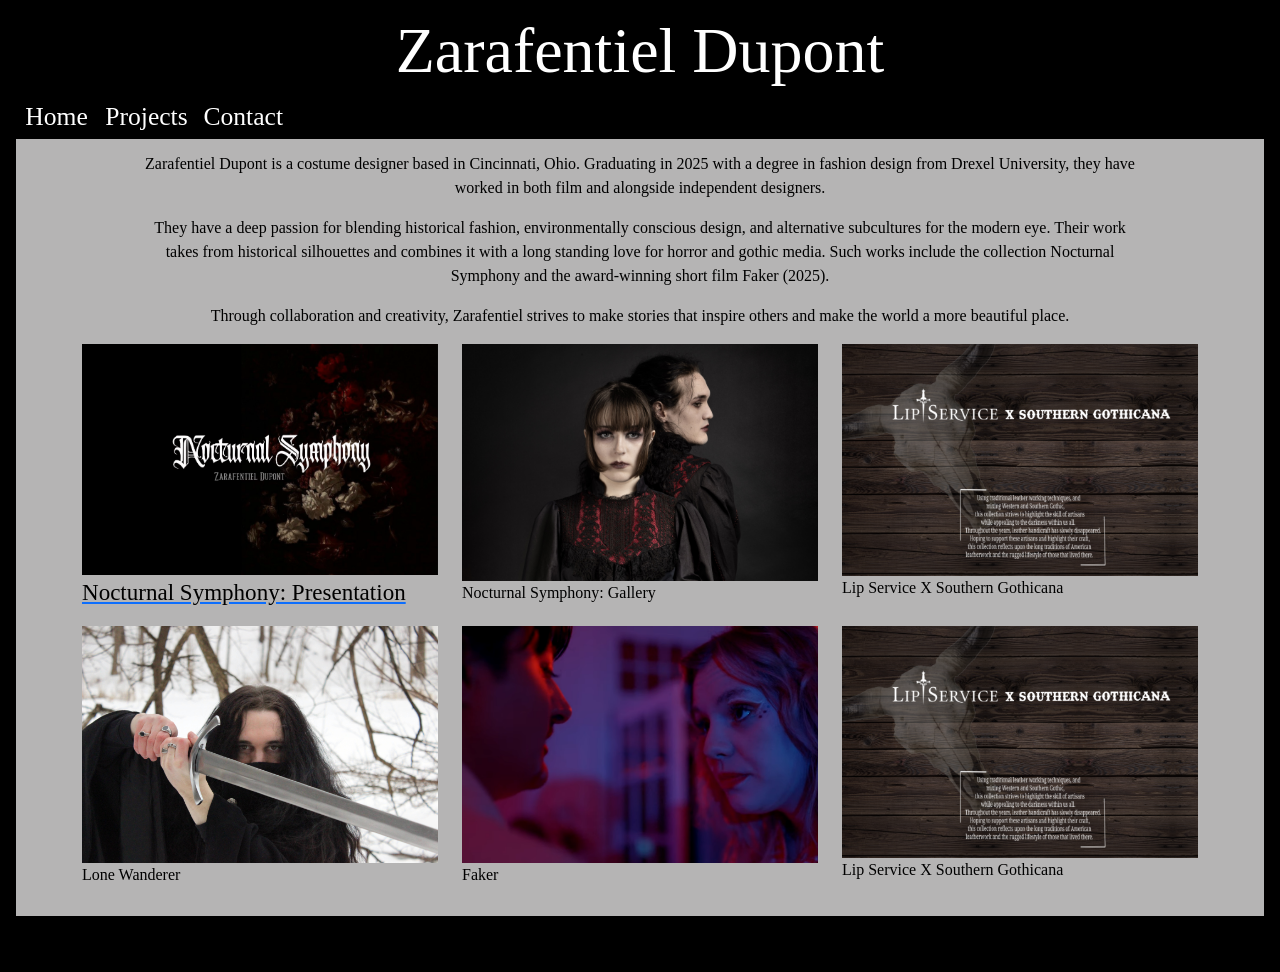
<file: Index.html>
<!DOCTYPE html>

<!-- comment -->

<html lang ="en">
    <head>
        <meta charset="utf-8">
        <meta name="viewport" content="width=device-width, initial-scale=1">
        <!-- Bootstrap Style Sheet-->
        <link href="https://cdn.jsdelivr.net/npm/bootstrap@5.3.8/dist/css/bootstrap.min.css" rel="stylesheet" integrity="sha384-sRIl4kxILFvY47J16cr9ZwB07vP4J8+LH7qKQnuqkuIAvNWLzeN8tE5YBujZqJLB" crossorigin="anonymous">
        <!-- Personal Style Sheet-->
        <link rel="stylesheet" href="stylesheet.css">
        <title>Zarafentiel Dupont</title>
    </head>

    <body>
        <a class="main_content_skip" href="#main_content">skip to main content</a>
        <h1>Zarafentiel Dupont</h1>
        <header>
            <!-- navigation -->
            <div class="topNav">
                <a class="tab" href="Index.html">Home</a>
            
                <div class="dropdown navItem"><a class="tab" href="#projects">Projects</a>
                    <div class="dropdown-content">
                        <a class="dropdownTab" href="nocturnalsymphonypresentation.html">Nocturnal Symphony Presentation</a> 
                        <a class="dropdownTab" href="NoctSymGallery.html">Nocturnal Symphony Gallery</a>
                    </div>
                </div>
                <a class="tab" href="Contact.html">Contact</a>
            </div>
        </header>
        <div class="mainBody">
            <div class="container">
                <a id="main_content"></a>
    
                <p class="Introduction">Zarafentiel Dupont is a costume designer based in Cincinnati, Ohio. Graduating in 2025 with a degree in fashion design from Drexel University, they have worked in both film and alongside independent designers.</p> 

                <p class="Introduction">They have a deep passion for blending historical fashion, environmentally conscious design, and alternative subcultures for the modern eye. Their work takes from historical silhouettes and combines it with a long standing love for horror and gothic media. Such works include the collection Nocturnal Symphony and the award-winning short film Faker (2025).</p>

                <p class="Introduction">Through collaboration and creativity, Zarafentiel strives to make stories that inspire others and make the world a more beautiful place.</p> 
                <a id="projects"></a>
                <div class="row">
                    <div class="col-sm-4">
                        <a href="nocturnalsymphonypresentation.html">
                            <img src="Assets/NoctSympresent.png" class="img-fluid">
                            <p>Nocturnal Symphony: Presentation</p>
                        </a>
                    </div>
                    <div class="col-sm-4">
                        <img src="Assets/NoctSymGallery.jpg" class="img-fluid">
                        <p>Nocturnal Symphony: Gallery</p>
                    </div>
                    <div class="col-sm-4">
                        <img src="Assets/SouthGoth.png" class="img-fluid">
                        <p>Lip Service X Southern Gothicana</p>
                    </div>
                </div>
                <div class="row">
                    <div class="col-sm-4">
                            <img src="Assets/LoneWanderer.jpg" class="img-fluid">
                            <p>Lone Wanderer</p>
                        </a>
                    </div>
                    <div class="col-sm-4">
                        <img src="Assets/Faker.png" class="img-fluid">
                        <p>Faker</p>
                    </div>
                    <div class="col-sm-4">
                        <img src="Assets/SouthGoth.png" class="img-fluid">
                        <p>Lip Service X Southern Gothicana</p>
                    </div>
                </div>
                <a id="contact"></a>
                <div class="row">

                </div>
            </div>
        </div>
        <footer>
            <p>&copy; 2026 Zarafentiel Dupont. All rights reserved.</p>
        </footer>

        <!-- Bootstrap Javascript Bundle-->
        <script src="https://cdn.jsdelivr.net/npm/bootstrap@5.3.8/dist/js/bootstrap.bundle.min.js" integrity="sha384-FKyoEForCGlyvwx9Hj09JcYn3nv7wiPVlz7YYwJrWVcXK/BmnVDxM+D2scQbITxI" crossorigin="anonymous"></script>
        
    </body>
</html>
</file>
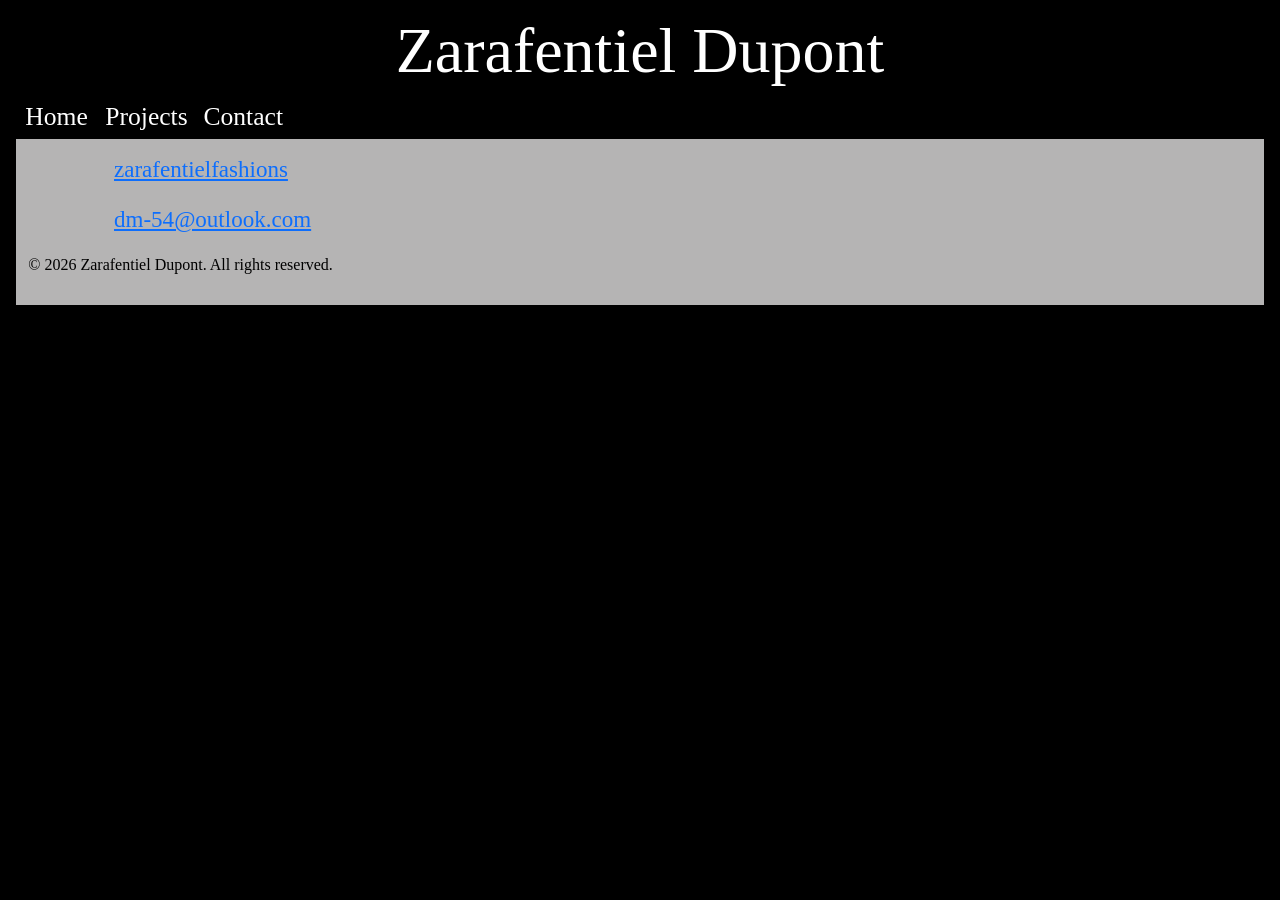
<file: Contact.html>
<!DOCTYPE html>
<html lang ="en">
    <head>
        <meta charset="utf-8">
        <meta name="viewport" content="width=device-width, initial-scale=1">
        <!-- Bootstrap Style Sheet-->
        <link href="https://cdn.jsdelivr.net/npm/bootstrap@5.3.8/dist/css/bootstrap.min.css" rel="stylesheet" integrity="sha384-sRIl4kxILFvY47J16cr9ZwB07vP4J8+LH7qKQnuqkuIAvNWLzeN8tE5YBujZqJLB" crossorigin="anonymous">
        <!-- Personal Style Sheet-->
        <link rel="stylesheet" href="stylesheet.css">
        <title>Contact</title>
    </head>
    <body>
        <a class="main_content_skip" href="#main_content">skip to main content</a>
        <h1>Zarafentiel Dupont</h1>
        <header>
            <!-- navigation -->
            <div class="topNav">
                <a class="tab" href="Index.html">Home</a>
            
                <div class="dropdown navItem"><a class="tab" href="#projects">Projects</a>
                    <div class="dropdown-content">
                        <a class="dropdownTab" href="nocturnalsymphonypresentation.html">Nocturnal Symphony Presentation</a> 
                        <a class="dropdownTab" href="NoctSymGallery.html">Nocturnal Symphony Gallery</a>
                    </div>
                </div>
                <a class="tab" href="#contact">Contact</a>
            </div>
        </header>
        <div class="mainBody">
             <div class="container">
                <a id="main_content"></a>
                <ul>
                    <a href="https://www.instagram.com/zarafentielfashions/">
                        zarafentielfashions
                    </a>
                </ul>
                <ul>
                    <a href="mailto:dm-54@outlook.com">
                        dm-54@outlook.com
                    </a>
                </ul>
             </div>
             <footer>
                <p>&copy; 2026 Zarafentiel Dupont. All rights reserved.</p>
            </footer>
        </div>
         <!-- Bootstrap Javascript Bundle-->
        <script src="https://cdn.jsdelivr.net/npm/bootstrap@5.3.8/dist/js/bootstrap.bundle.min.js" integrity="sha384-FKyoEForCGlyvwx9Hj09JcYn3nv7wiPVlz7YYwJrWVcXK/BmnVDxM+D2scQbITxI" crossorigin="anonymous"></script>
    </body>
</html>
</file>
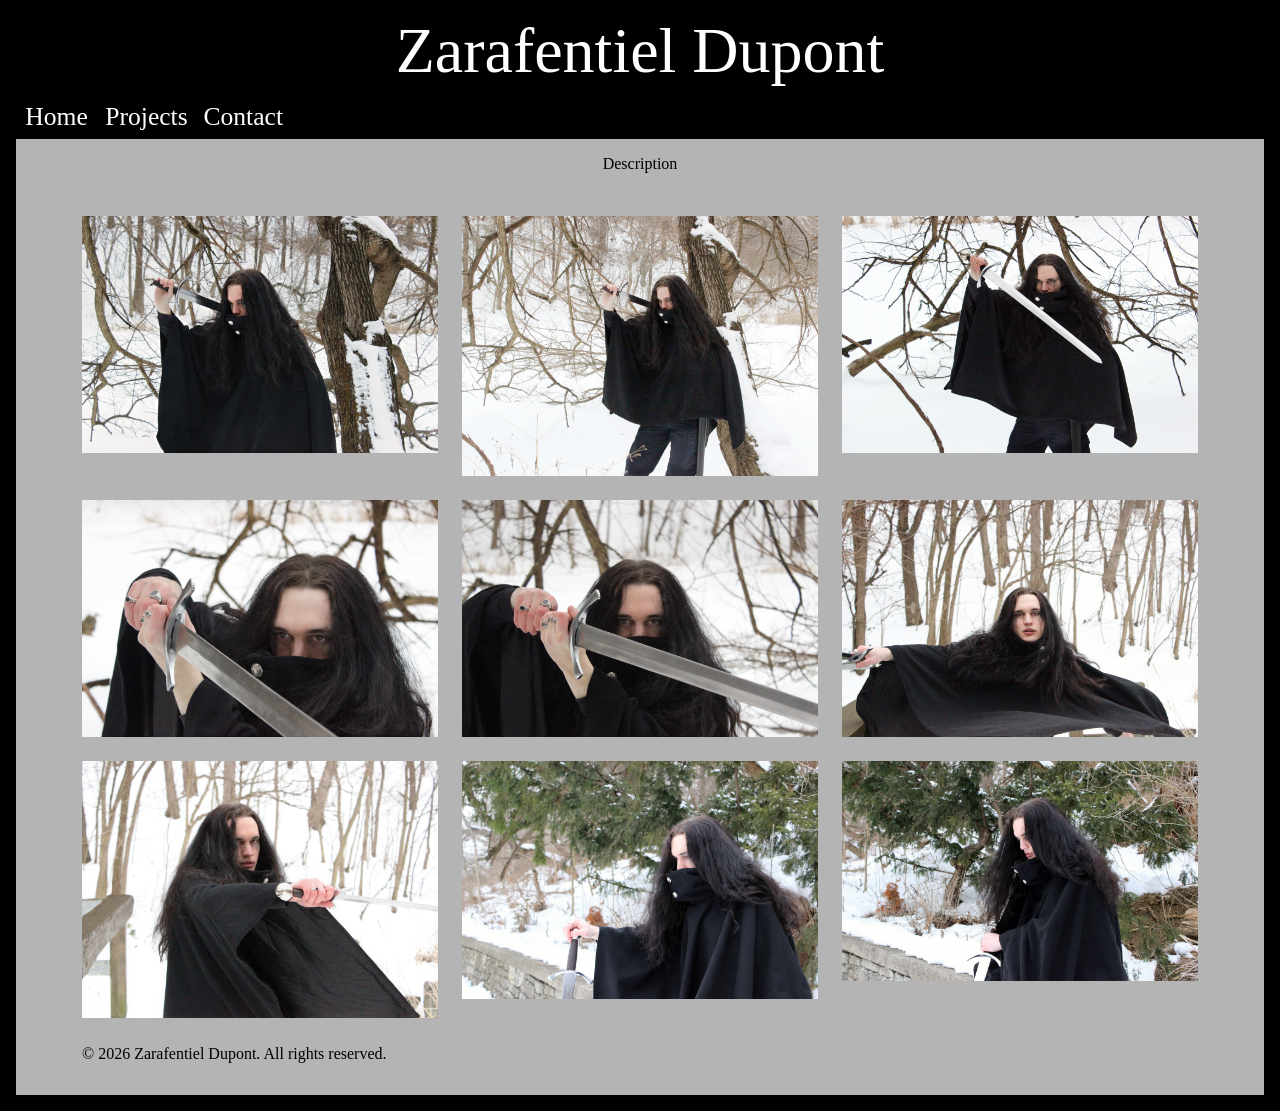
<file: LoneWanderer.html>
<!DOCTYPE hmtl>
<html lang ="en">
   <head>
        <meta charset="utf-8">
        <meta name="viewport" content="width=device-width, initial-scale=1">
        <!-- Bootstrap Style Sheet-->
        <link href="https://cdn.jsdelivr.net/npm/bootstrap@5.3.8/dist/css/bootstrap.min.css" rel="stylesheet" integrity="sha384-sRIl4kxILFvY47J16cr9ZwB07vP4J8+LH7qKQnuqkuIAvNWLzeN8tE5YBujZqJLB" crossorigin="anonymous">
        <!-- Personal Style Sheet-->
        <link rel="stylesheet" href="stylesheet.css">
        <title>Lone Wanderer Gallery</title>
    </head> 

    <body>
        <a class="main_content_skip" href="#main_content">skip to main content</a>
        <h1>Zarafentiel Dupont</h1>
        <header>
            <!-- navigation -->
            <div class="topNav">
                <a class="tab" href="Index.html">Home</a>
            
                <div class="dropdown navItem"><a class="tab" href="#projects">Projects</a>
                    <div class="dropdown-content">
                        <a class="dropdownTab" href="nocturnalsymphonypresentation.html">Nocturnal Symphony Presentation</a> 
                        <a class="dropdownTab" href="NoctSymGallery.html">Nocturnal Symphony Gallery</a>
                    </div>
                </div>
                <a class="tab" href="#contact">Contact</a>
            </div>
        </header>
        <a id="main_content"></a>
        <div class="mainBody">
            <div class="container">
                <div class="row">
                    <div class="col-md-12">
                        <p class="Introduction">Description</p>

                    </div>
                </div>
                <div class="row">
                    <br>
                </div>
                <div class="row">
                    <div class="col-md-4">
                       <img src="Assets/Lone Wanderer/IMG_5659-final (1).jpg" data-bs-toggle="modal" data-bs-target="#nocsympresent" class="modalImg img-fluid" alt="slide 0">
                        <div class="modal fade" id="nocsympresent">
                            <div class="modal-dialog modal-lg modal-dialog-centered">
                                <div class="modal-content">
                                        <img src="Assets/Lone Wanderer/IMG_5659-final (1).jpg" class="img-fluid">
                                </div>
                            </div>
                        </div>
                    </div>
                    <div class="col-md-4">
                        <img src="Assets/Lone Wanderer/IMG_5664 Final (2).jpg" data-bs-toggle="modal" data-bs-target="#slide1" class="modalImg img-fluid" alt="slide 1">
                        <div class="modal fade" id="slide1">
                            <div class="modal-dialog modal-lg modal-dialog-centered">
                                <div class="modal-content">
                                        <img src="Assets/Lone Wanderer/IMG_5664 Final (2).jpg" class="img-fluid">
                                </div>
                            </div>
                        </div>
                    </div>
                    <div class="col-md-4">
                        <img src="Assets/Lone Wanderer/IMG_5672 Final.jpg" data-bs-toggle="modal" data-bs-target="#slide2" class="modalImg img-fluid" alt="slide 2">
                        <div class="modal fade" id="slide2">
                            <div class="modal-dialog modal-lg modal-dialog-centered">
                                <div class="modal-content">
                                        <img src="Assets/Lone Wanderer/IMG_5672 Final.jpg" class="img-fluid">
                                </div>
                            </div>
                        </div>
                    </div>
                </div>
                <br>
                <div class="row">
                    <div class="col-md-4">
                        <img src="Assets/Lone Wanderer/IMG_5688 Final.jpg" data-bs-toggle="modal" data-bs-target="#slide3" class="modalImg img-fluid" alt="slide 3">
                        <div class="modal fade" id="slide3">
                            <div class="modal-dialog modal-lg modal-dialog-centered">
                                <div class="modal-content">
                                        <img src="Assets/Lone Wanderer/IMG_5688 Final.jpg" class="img-fluid">
                                </div>
                            </div>
                        </div>
                    </div>
                    <div class="col-md-4">
                        <img src="Assets/Lone Wanderer/IMG_5695-final.jpg" data-bs-toggle="modal" data-bs-target="#slide4" class="modalImg img-fluid" alt="slide 4">
                        <div class="modal fade" id="slide4">
                            <div class="modal-dialog modal-lg modal-dialog-centered">
                                <div class="modal-content">
                                        <img src="Assets/Lone Wanderer/IMG_5695-final.jpg" class="img-fluid">
                                </div>
                            </div>
                        </div>
                    </div>
                    <div class="col-md-4">
                        <img src="Assets/Lone Wanderer/IMG_5714 Final.jpg" data-bs-toggle="modal" data-bs-target="#slide5" class="modalImg img-fluid" alt="slide 5">
                        <div class="modal fade" id="slide5">
                            <div class="modal-dialog modal-lg modal-dialog-centered">
                                <div class="modal-content">
                                        <img src="Assets/Lone Wanderer/IMG_5714 Final.jpg" class="img-fluid">
                                </div>
                            </div>
                        </div>
                    </div>
                </div>
                <br>
                <div class="row">
                    <div class="col-md-4">
                        <img src="Assets/Lone Wanderer/IMG_5717-final.jpg" data-bs-toggle="modal" data-bs-target="#slide6" class="modalImg img-fluid" alt="slide 6">
                        <div class="modal fade" id="slide6">
                            <div class="modal-dialog modal-lg modal-dialog-centered">
                                <div class="modal-content">
                                        <img src="Assets/Lone Wanderer/IMG_5717-final.jpg" class="img-fluid">
                                </div>
                            </div>
                        </div>
                    </div>
                    <div class="col-md-4">
                        <img src="Assets/Lone Wanderer/IMG_5725 final.jpg" data-bs-toggle="modal" data-bs-target="#slide7" class="modalImg img-fluid" alt="slide 7">
                        <div class="modal fade" id="slide7">
                            <div class="modal-dialog modal-lg modal-dialog-centered">
                                <div class="modal-content">
                                        <img src="Assets/Lone Wanderer/IMG_5725 final.jpg" class="img-fluid">
                                </div>
                            </div>
                        </div>
                    </div>
                    <div class="col-md-4">
                        <img src="Assets/Lone Wanderer/IMG_5728 Final.jpg" data-bs-toggle="modal" data-bs-target="#slide8" class="modalImg img-fluid" alt="slide 8">
                        <div class="modal fade" id="slide8">
                            <div class="modal-dialog modal-lg modal-dialog-centered">
                                <div class="modal-content">
                                        <img src="Assets/Lone Wanderer/IMG_5728 Final.jpg" class="img-fluid">
                                </div>
                            </div>
                        </div>
                    </div>
                </div>
                <br>
                <footer>
                    <p>&copy; 2026 Zarafentiel Dupont. All rights reserved.</p>
                </footer>
            </div>
        </div>
        

        <!-- Bootstrap Javascript Bundle-->
        <script src="https://cdn.jsdelivr.net/npm/bootstrap@5.3.8/dist/js/bootstrap.bundle.min.js" integrity="sha384-FKyoEForCGlyvwx9Hj09JcYn3nv7wiPVlz7YYwJrWVcXK/BmnVDxM+D2scQbITxI" crossorigin="anonymous"></script>
        
    </body>
</html>
</file>
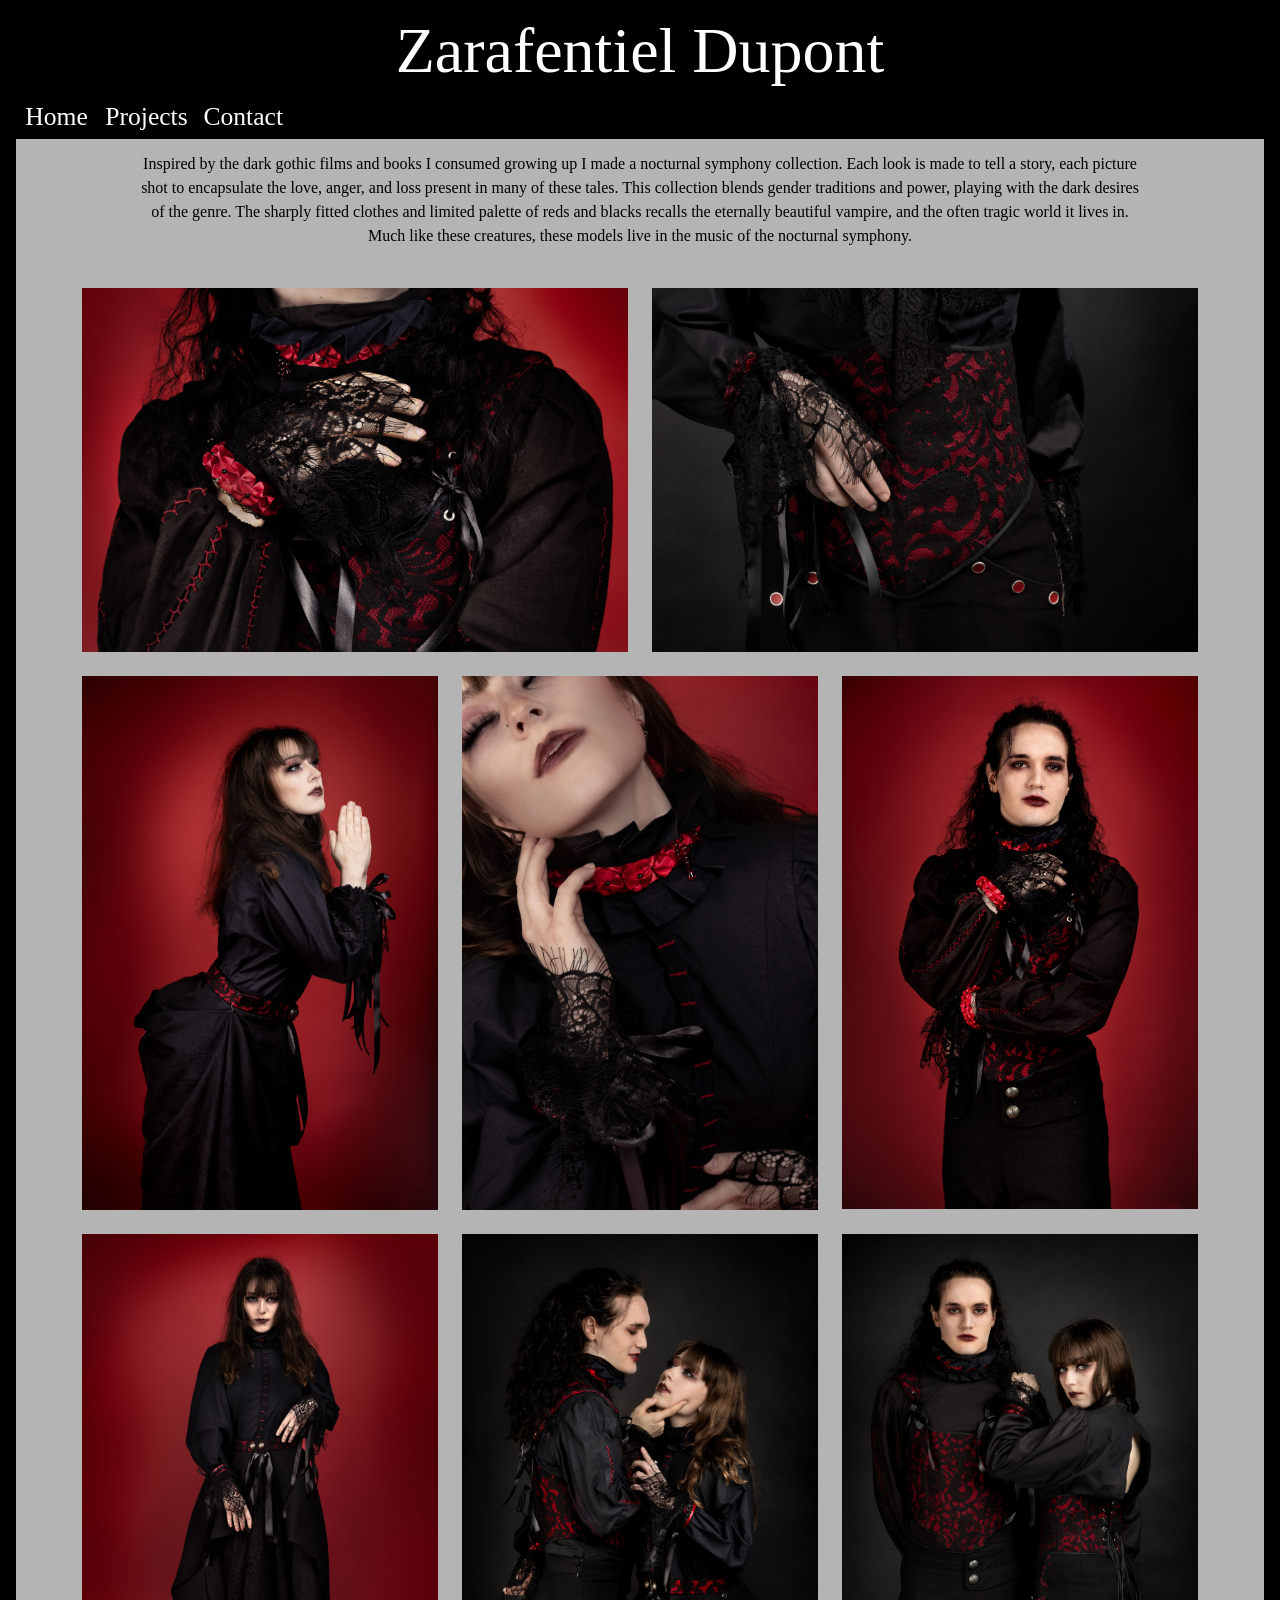
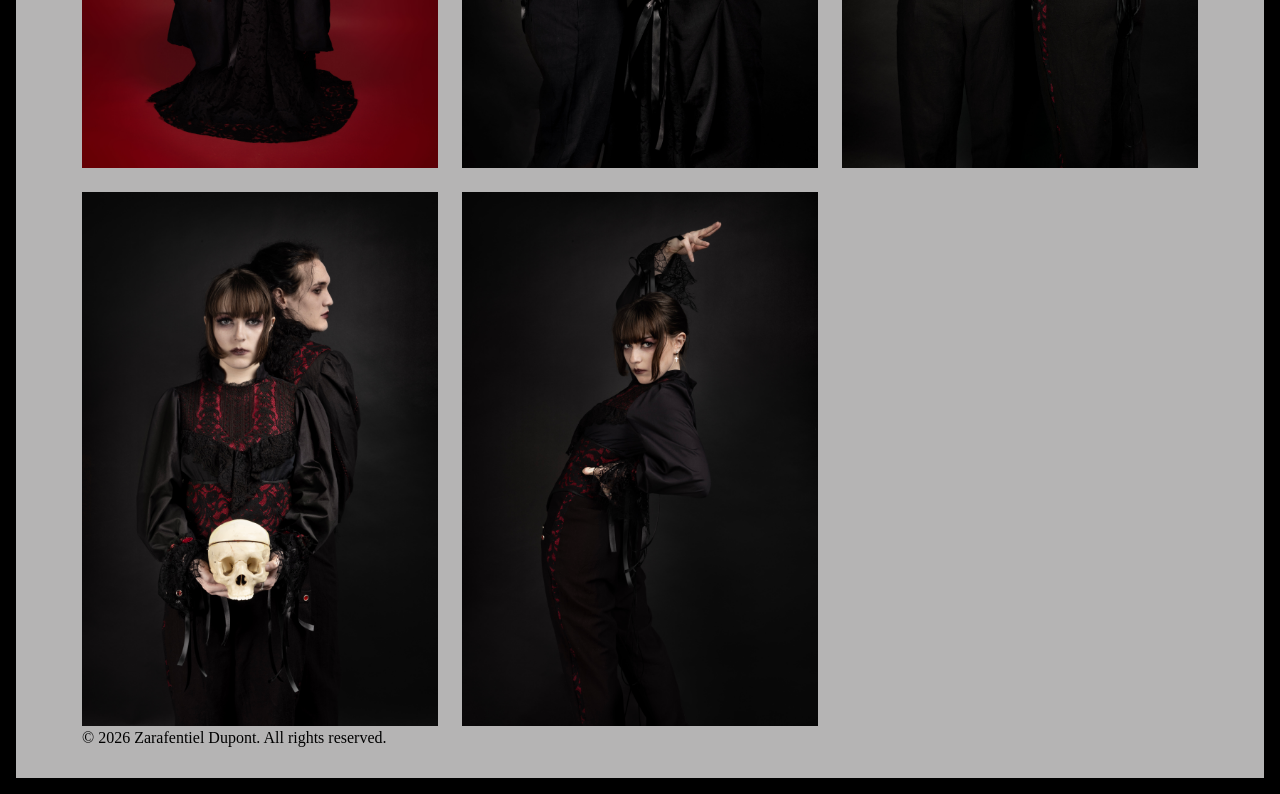
<file: NoctSymGallery.html>
<!DOCTYPE html>
<html lang ="en">
    <head>
        <meta charset="utf-8">
        <meta name="viewport" content="width=device-width, initial-scale=1">
        <!-- Bootstrap Style Sheet-->
        <link href="https://cdn.jsdelivr.net/npm/bootstrap@5.3.8/dist/css/bootstrap.min.css" rel="stylesheet" integrity="sha384-sRIl4kxILFvY47J16cr9ZwB07vP4J8+LH7qKQnuqkuIAvNWLzeN8tE5YBujZqJLB" crossorigin="anonymous">
        <!-- Personal Style Sheet-->
        <link rel="stylesheet" href="stylesheet.css">
        <title>Zarafentiel Dupont</title>
    </head>
    <body>
        <a class="main_content_skip" href="#main_content">skip to main content</a>
        <h1>Zarafentiel Dupont</h1>
        <header>
            <!-- navigation -->
            <div class="topNav">
                <a class="tab" href="Index.html">Home</a>
            
                <div class="dropdown navItem"><a class="tab" href="#projects">Projects</a>
                    <div class="dropdown-content">
                        <a class="dropdownTab" href="nocturnalsymphonypresentation.html">Nocturnal Symphony Presentation</a> 
                        <a class="dropdownTab" href="NoctSymGallery.html">Nocturnal Symphony Gallery</a>
                    </div>
                </div>
                <a class="tab" href="#contact">Contact</a>
            </div>
        </header>
        <div class="mainBody">
            <a id="main_content"></a>
                <div class="container">
                    <p class="Introduction">Inspired by the dark gothic films and books I consumed growing up I made a nocturnal symphony collection. Each look is made to tell a story, each picture shot to encapsulate the love, anger, and loss present in many of these tales. This collection blends gender traditions and power, playing with the dark desires of the genre. The sharply fitted clothes and limited palette of reds and blacks recalls the eternally beautiful vampire, and the often tragic world it lives in. Much like these creatures, these models live in the music of the nocturnal symphony.</p>
                    <br>
                    <div class="row">
                        
                        <div class="col-md-6">
                            <img src="Assets/NSGallery/z.final.looks1606.jpeg" class="img-fluid"> <!-- first horizontal-->
                        </div>
                        <div class="col-md-6">
                            <img src="Assets/NSGallery/z.final.looks1889.jpg" class="img-fluid"> <!-- first horizontal-->
                        </div>
                    </div>
                    <br>
                    <div class="row">
                        <div class="col-md-4">
                           <img src="Assets/NSGallery/z.final.looks1440.jpeg" class="img-fluid"> 
                        </div>
                        <div class="col-md-4">
                            <img src="Assets/NSGallery/z.final.looks1543.jpeg" class="img-fluid">
                        </div>
                        <div class="col-md-4">
                            <img src="Assets/NSGallery/z.final.looks1590.jpeg" class="img-fluid">
                        </div>
                    </div>
                    <br>
                    <div class="row">
                        <div class="col-md-4">
                           <img src="Assets/NSGallery/z.final.looks1399.jpeg" class="img-fluid">
                        </div>
                        <div class="col-md-4">
                            <img src="Assets/NSGallery/z.final.looks1783.jpeg" class="img-fluid">
                        </div>
                        <div class="col-md-4">
                            <img src="Assets/NSGallery/z.final.looks1811.jpeg" class="img-fluid">
                        </div>
                    </div>
                    <br>
                    <div class="row">
                        <div class="col-md-4">
                           <img src="Assets/NSGallery/z.final.looks1849.jpg" class="img-fluid"> 
                        </div>
                        <div class="col-md-4">
                            <img src="Assets/NSGallery/z.final.looks1880.jpg" class="img-fluid">
                        </div>
                    </div>
                    <footer>
                        <p>&copy; 2026 Zarafentiel Dupont. All rights reserved.</p>
                    </footer>
                </div>
        </div>
        <!-- Bootstrap Javascript Bundle-->
        <script src="https://cdn.jsdelivr.net/npm/bootstrap@5.3.8/dist/js/bootstrap.bundle.min.js" integrity="sha384-FKyoEForCGlyvwx9Hj09JcYn3nv7wiPVlz7YYwJrWVcXK/BmnVDxM+D2scQbITxI" crossorigin="anonymous"></script>
    </body>
</html>
</file>
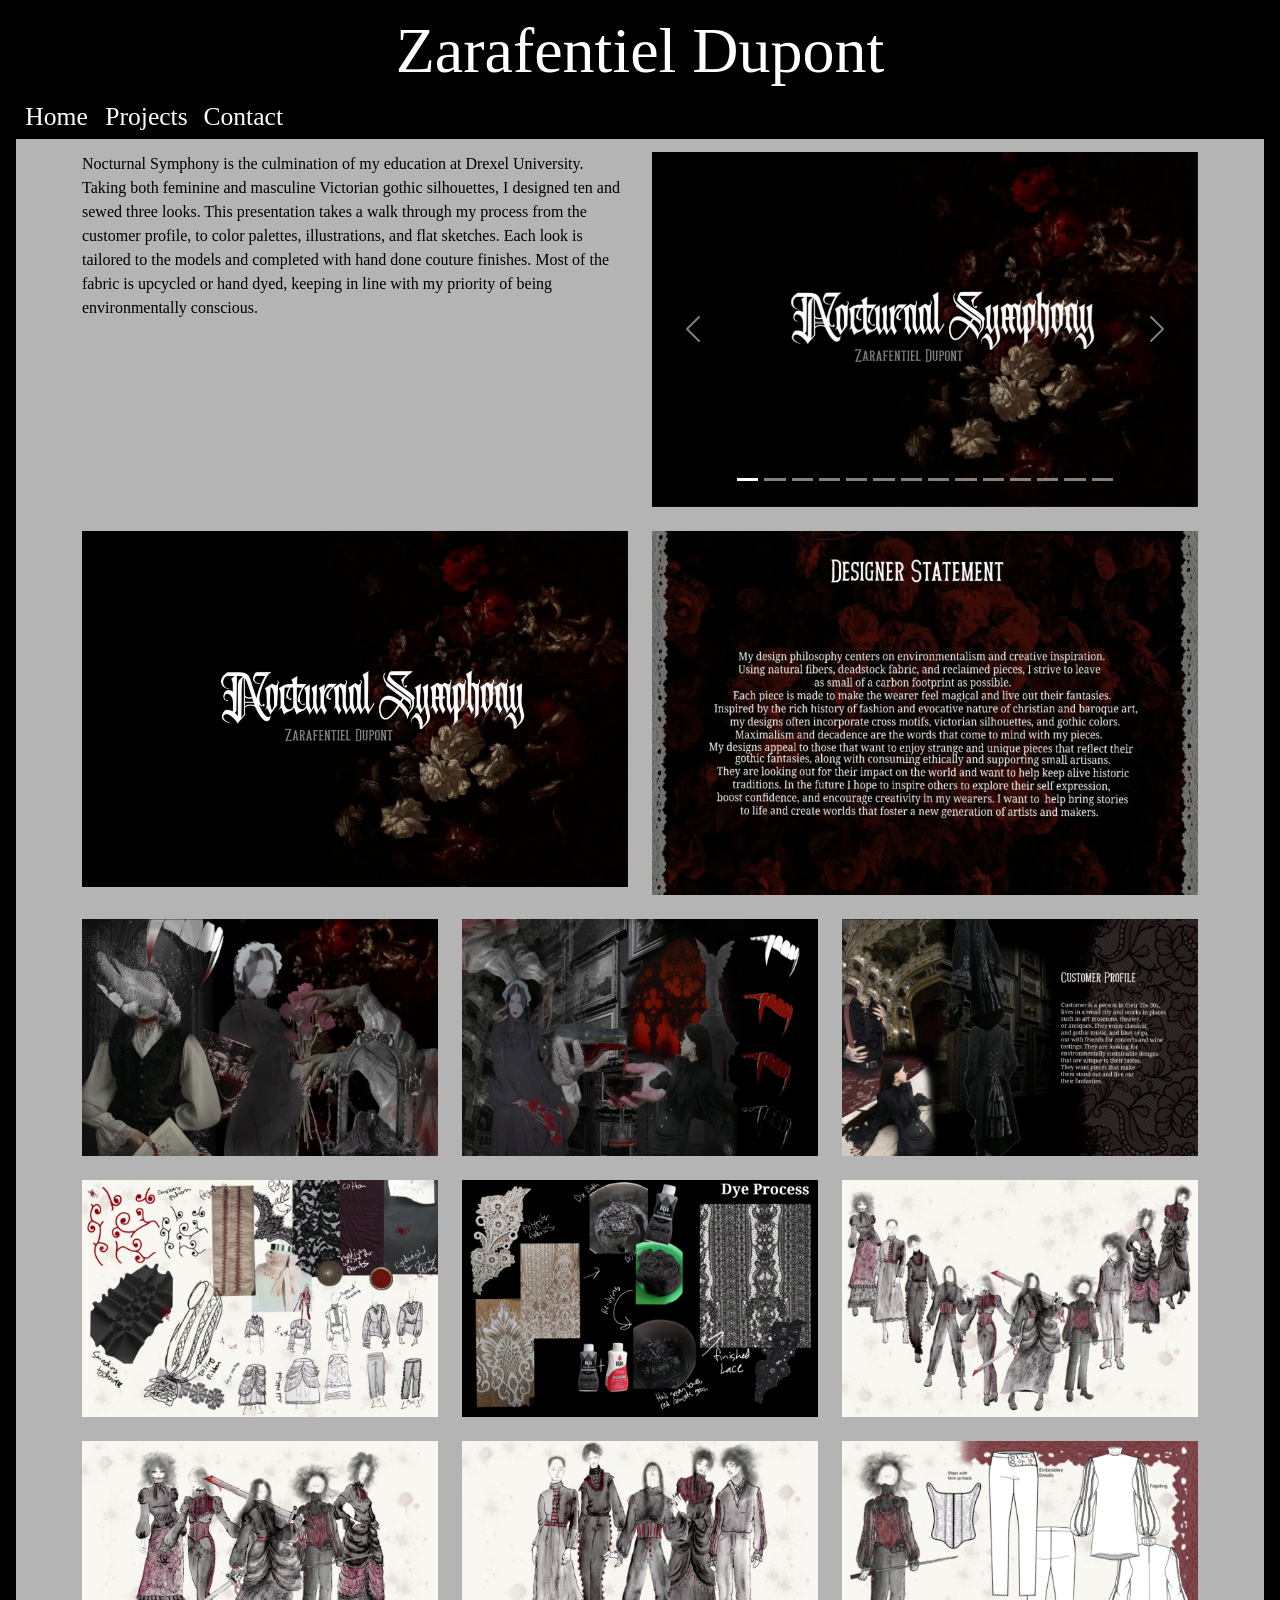
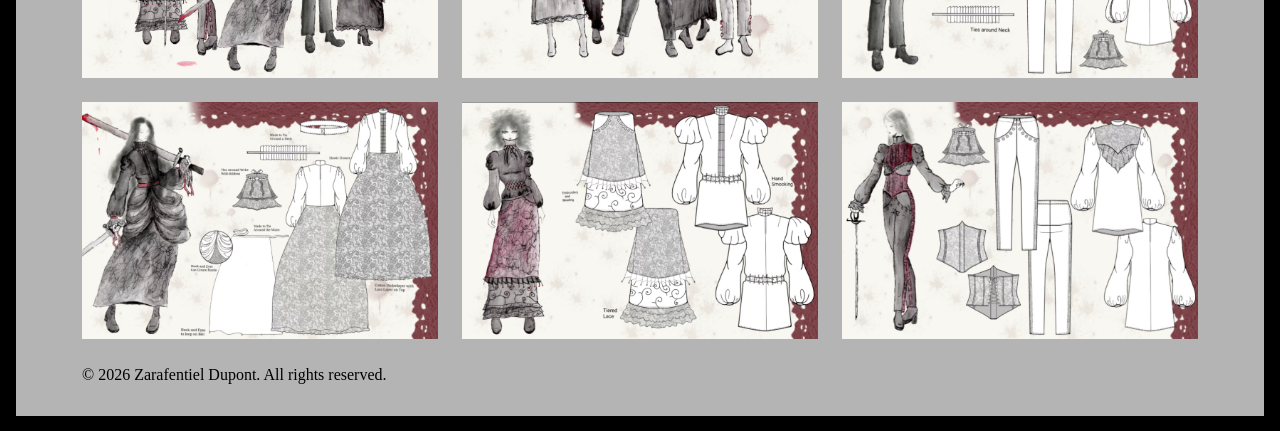
<file: nocturnalsymphonypresentation.html>
<!DOCTYPE hmtl>
<html lang ="en">
   <head>
        <meta charset="utf-8">
        <meta name="viewport" content="width=device-width, initial-scale=1">
        <!-- Bootstrap Style Sheet-->
        <link href="https://cdn.jsdelivr.net/npm/bootstrap@5.3.8/dist/css/bootstrap.min.css" rel="stylesheet" integrity="sha384-sRIl4kxILFvY47J16cr9ZwB07vP4J8+LH7qKQnuqkuIAvNWLzeN8tE5YBujZqJLB" crossorigin="anonymous">
        <!-- Personal Style Sheet-->
        <link rel="stylesheet" href="stylesheet.css">
        <title>Nocturnal Symphony Presentation</title>
    </head> 

    <body>
        <a class="main_content_skip" href="#main_content">skip to main content</a>
        <h1>Zarafentiel Dupont</h1>
        <header>
            <!-- navigation -->
            <div class="topNav">
                <a class="tab" href="Index.html">Home</a>
            
                <div class="dropdown navItem"><a class="tab" href="#projects">Projects</a>
                    <div class="dropdown-content">
                        <a class="dropdownTab" href="nocturnalsymphonypresentation.html">Nocturnal Symphony Presentation</a> 
                        <a class="dropdownTab" href="NoctSymGallery.html">Nocturnal Symphony Gallery</a>
                    </div>
                </div>
                <a class="tab" href="#contact">Contact</a>
            </div>
        </header>
        <a id="main_content"></a>
        <div class="mainBody">
            <div class="container">
                <div class="row">
                    <div class="col-md-6">
                        <p>Nocturnal Symphony is the culmination of my education at Drexel University. Taking both feminine and masculine Victorian gothic silhouettes, I designed ten and sewed three looks. This presentation takes a walk through my process from the customer profile, to color palettes, illustrations, and flat sketches. Each look is tailored to the models and completed with hand done couture finishes. Most of the fabric is upcycled or hand dyed, keeping in line with my priority of being environmentally conscious.</p>

                    </div>
                    <div class="col-md-6">
                        <!-- Carousel -->
                        <div id="demo" class="carousel slide" data-bs-ride="carousel">

                            <!-- Indicators/dots -->
                            <div class="carousel-indicators">
                                <button type="button" data-bs-target="#demo" data-bs-slide-to="0" class="active"></button>
                                <button type="button" data-bs-target="#demo" data-bs-slide-to="1"></button>
                                <button type="button" data-bs-target="#demo" data-bs-slide-to="2"></button>
                                <button type="button" data-bs-target="#demo" data-bs-slide-to="3"></button>
                                <button type="button" data-bs-target="#demo" data-bs-slide-to="4"></button>
                                <button type="button" data-bs-target="#demo" data-bs-slide-to="5"></button>
                                <button type="button" data-bs-target="#demo" data-bs-slide-to="6"></button>
                                <button type="button" data-bs-target="#demo" data-bs-slide-to="7"></button>
                                <button type="button" data-bs-target="#demo" data-bs-slide-to="8"></button>
                                <button type="button" data-bs-target="#demo" data-bs-slide-to="9"></button>
                                <button type="button" data-bs-target="#demo" data-bs-slide-to="10"></button>
                                <button type="button" data-bs-target="#demo" data-bs-slide-to="11"></button>
                                <button type="button" data-bs-target="#demo" data-bs-slide-to="12"></button>
                                <button type="button" data-bs-target="#demo" data-bs-slide-to="13"></button>
                            </div>

                            <!-- The slideshow/carousel -->
                            <div class="carousel-inner">
                                <div class="carousel-item active">
                                    <img src="Assets/NoctSympresent.png" alt="Silde 0" class="d-block w-100">
                                </div>
                                <div class="carousel-item">
                                <img src="Assets/NSPresentationslides/Slide 1.png" alt="Silde 1" class="d-block w-100">
                                </div>
                                <div class="carousel-item">
                                <img src="Assets/NSPresentationslides/Slide 2.png" alt="Slide 2" class="d-block w-100">
                                </div>
                                <div class="carousel-item">
                                <img src="Assets/NSPresentationslides/Slide 3.png" alt="Slide 3" class="d-block w-100">
                                </div>
                                <div class="carousel-item">
                                <img src="Assets/NSPresentationslides/Slide 4.png" alt="Slide 4" class="d-block w-100">
                                </div>
                                <div class="carousel-item">
                                <img src="Assets/NSPresentationslides/Slide 5.png" alt="Slide 5" class="d-block w-100">
                                </div>
                                <div class="carousel-item">
                                <img src="Assets/NSPresentationslides/Slide 6.png" alt="Slide 6" class="d-block w-100">
                                </div>
                                <div class="carousel-item">
                                <img src="Assets/NSPresentationslides/Slide 7.png" alt="Slide 7" class="d-block w-100">
                                </div>
                                <div class="carousel-item">
                                <img src="Assets/NSPresentationslides/Slide 8.png" alt="Slide 8" class="d-block w-100">
                                </div>
                                <div class="carousel-item">
                                <img src="Assets/NSPresentationslides/Slide 9.png" alt="Slide 9" class="d-block w-100">
                                </div>
                                <div class="carousel-item">
                                <img src="Assets/NSPresentationslides/Slide 10.png" alt="Slide 10" class="d-block w-100">
                                </div>
                                <div class="carousel-item">
                                <img src="Assets/NSPresentationslides/Slide 11.png" alt="Slide 11" class="d-block w-100">
                                </div>
                                <div class="carousel-item">
                                <img src="Assets/NSPresentationslides/Slide 12.png" alt="Slide 12" class="d-block w-100">
                                </div>
                                <div class="carousel-item">
                                <img src="Assets/NSPresentationslides/Slide 13.png" alt="Slide 13" class="d-block w-100">
                                </div>
                            </div>

                            <!-- Left and right controls/icons -->
                            <button class="carousel-control-prev" type="button" data-bs-target="#demo" data-bs-slide="prev">
                                <span class="carousel-control-prev-icon"></span>
                            </button>
                            <button class="carousel-control-next" type="button" data-bs-target="#demo" data-bs-slide="next">
                                <span class="carousel-control-next-icon"></span>
                            </button>
                        </div>

                    </div>

                </div>
                <div class="row">
                    <br>
                </div>
                <div class="row">
                    <div class="col-md-6">
                       <img src="Assets/NoctSympresent.png" data-bs-toggle="modal" data-bs-target="#nocsympresent" class="modalImg img-fluid" alt="slide 0">
                        <div class="modal fade" id="nocsympresent">
                            <div class="modal-dialog modal-lg modal-dialog-centered">
                                <div class="modal-content">
                                        <img src="Assets/NoctSympresent.png" class="img-fluid">
                                </div>
                            </div>
                        </div>
                    </div>
                    <div class="col-md-6">
                        <img src="Assets/NSPresentationslides/Slide 1.png" data-bs-toggle="modal" data-bs-target="#slide1" class="modalImg img-fluid" alt="slide 1">
                        <div class="modal fade" id="slide1">
                            <div class="modal-dialog modal-lg modal-dialog-centered">
                                <div class="modal-content">
                                        <img src="Assets/NSPresentationslides/Slide 1.png" class="img-fluid">
                                </div>
                            </div>
                        </div>
                    </div>
                </div>
                <br>
                <div class="row">
                    <div class="col-md-4">
                        <img src="Assets/NSPresentationslides/Slide 2.png" data-bs-toggle="modal" data-bs-target="#slide2" class="modalImg img-fluid" alt="slide 2">
                        <div class="modal fade" id="slide2">
                            <div class="modal-dialog modal-lg modal-dialog-centered">
                                <div class="modal-content">
                                        <img src="Assets/NSPresentationslides/Slide 2.png" class="img-fluid">
                                </div>
                            </div>
                        </div>
                    </div>
                    <div class="col-md-4">
                        <img src="Assets/NSPresentationslides/Slide 3.png" data-bs-toggle="modal" data-bs-target="#slide3" class="modalImg img-fluid" alt="slide 3">
                        <div class="modal fade" id="slide3">
                            <div class="modal-dialog modal-lg modal-dialog-centered">
                                <div class="modal-content">
                                        <img src="Assets/NSPresentationslides/Slide 3.png" class="img-fluid">
                                </div>
                            </div>
                        </div>
                    </div>
                    <div class="col-md-4">
                        <img src="Assets/NSPresentationslides/Slide 4.png" data-bs-toggle="modal" data-bs-target="#slide4" class="modalImg img-fluid" alt="slide 4">
                        <div class="modal fade" id="slide4">
                            <div class="modal-dialog modal-lg modal-dialog-centered">
                                <div class="modal-content">
                                        <img src="Assets/NSPresentationslides/Slide 4.png" class="img-fluid">
                                </div>
                            </div>
                        </div>
                    </div>
                </div>
                <br>
                <div class="row">
                    <div class="col-md-4">
                        <img src="Assets/NSPresentationslides/Slide 5.png" data-bs-toggle="modal" data-bs-target="#slide5" class="modalImg img-fluid" alt="slide 5">
                        <div class="modal fade" id="slide5">
                            <div class="modal-dialog modal-lg modal-dialog-centered">
                                <div class="modal-content">
                                        <img src="Assets/NSPresentationslides/Slide 5.png" class="img-fluid">
                                </div>
                            </div>
                        </div>
                    </div>
                    <div class="col-md-4">
                        <img src="Assets/NSPresentationslides/Slide 6.png" data-bs-toggle="modal" data-bs-target="#slide6" class="modalImg img-fluid" alt="slide 6">
                        <div class="modal fade" id="slide6">
                            <div class="modal-dialog modal-lg modal-dialog-centered">
                                <div class="modal-content">
                                        <img src="Assets/NSPresentationslides/Slide 6.png" class="img-fluid">
                                </div>
                            </div>
                        </div>
                    </div>
                    <div class="col-md-4">
                        <img src="Assets/NSPresentationslides/Slide 7.png" data-bs-toggle="modal" data-bs-target="#slide7" class="modalImg img-fluid" alt="slide 7">
                        <div class="modal fade" id="slide7">
                            <div class="modal-dialog modal-lg modal-dialog-centered">
                                <div class="modal-content">
                                        <img src="Assets/NSPresentationslides/Slide 7.png" class="img-fluid">
                                </div>
                            </div>
                        </div>
                    </div>
                </div>
                <br>
                <div class="row">
                    <div class="col-md-4">
                        <img src="Assets/NSPresentationslides/Slide 8.png" data-bs-toggle="modal" data-bs-target="#slide8" class="modalImg img-fluid" alt="slide 8">
                        <div class="modal fade" id="slide8">
                            <div class="modal-dialog modal-lg modal-dialog-centered">
                                <div class="modal-content">
                                        <img src="Assets/NSPresentationslides/Slide 8.png" class="img-fluid">
                                </div>
                            </div>
                        </div>
                    </div>
                    <div class="col-md-4">
                        <img src="Assets/NSPresentationslides/Slide 9.png" data-bs-toggle="modal" data-bs-target="#slide9" class="modalImg img-fluid" alt="slide 9">
                        <div class="modal fade" id="slide9">
                            <div class="modal-dialog modal-lg modal-dialog-centered">
                                <div class="modal-content">
                                        <img src="Assets/NSPresentationslides/Slide 9.png" class="img-fluid">
                                </div>
                            </div>
                        </div>
                    </div>
                    <div class="col-md-4">
                        <img src="Assets/NSPresentationslides/Slide 10.png" data-bs-toggle="modal" data-bs-target="#slide10" class="modalImg img-fluid" alt="slide 10">
                        <div class="modal fade" id="slide10">
                            <div class="modal-dialog modal-lg modal-dialog-centered">
                                <div class="modal-content">
                                        <img src="Assets/NSPresentationslides/Slide 10.png" class="img-fluid">
                                </div>
                            </div>
                        </div>
                    </div>
                </div>
                <br>
                <div class="row">
                    <div class="col-md-4">
                        <img src="Assets/NSPresentationslides/Slide 11.png" data-bs-toggle="modal" data-bs-target="#slide11" class="modalImg img-fluid" alt="slide 11">
                        <div class="modal fade" id="slide11">
                            <div class="modal-dialog modal-lg modal-dialog-centered">
                                <div class="modal-content">
                                        <img src="Assets/NSPresentationslides/Slide 11.png" class="img-fluid">
                                </div>
                            </div>
                        </div>
                    </div>
                    <div class="col-md-4">
                        <img src="Assets/NSPresentationslides/Slide 12.png" data-bs-toggle="modal" data-bs-target="#slide12" class="modalImg img-fluid" alt="slide 12">
                        <div class="modal fade" id="slide12">
                            <div class="modal-dialog modal-lg modal-dialog-centered">
                                <div class="modal-content">
                                        <img src="Assets/NSPresentationslides/Slide 12.png" class="img-fluid">
                                </div>
                            </div>
                        </div>
                    </div>
                    <div class="col-md-4">
                        <img src="Assets/NSPresentationslides/Slide 13.png" data-bs-toggle="modal" data-bs-target="#slide13" class="modalImg img-fluid" alt="slide 13">
                        <div class="modal fade" id="slide13">
                            <div class="modal-dialog modal-lg modal-dialog-centered">
                                <div class="modal-content">
                                        <img src="Assets/NSPresentationslides/Slide 13.png" class="img-fluid">
                                </div>
                            </div>
                        </div>
                    </div>
                </div>
                <br>
                <footer>
                    <p>&copy; 2026 Zarafentiel Dupont. All rights reserved.</p>
                </footer>
            </div>
        </div>
        

        <!-- Bootstrap Javascript Bundle-->
        <script src="https://cdn.jsdelivr.net/npm/bootstrap@5.3.8/dist/js/bootstrap.bundle.min.js" integrity="sha384-FKyoEForCGlyvwx9Hj09JcYn3nv7wiPVlz7YYwJrWVcXK/BmnVDxM+D2scQbITxI" crossorigin="anonymous"></script>
        
    </body>
</html>
</file>
<file: stylesheet.css>
/* comment */

h1 {
    font-size: 5vw;
    text-align: center;
    color: white;
}
a {
    font-size: 1.8vw;
}
p{
    color: black;
}
body {
    padding: 1%;
    align-self: center;
    background-color: #000000;
    font-family:Georgia, 'Times New Roman', Times, serif
}
.main_content_skip {
    display: none;
}
.Introduction {
    text-align: center;
    padding-left: 5%;
    padding-right: 5%;
    font-size: 1.25vw;

}
.tab {
    color: white;
    text-decoration: none;
    padding-right: 1%;
    padding-left: 1%;
    font-size: 2vw;
}
.dropdown {
    position: relative;
}
.dropdownTab {
    font-size: 1.5vw;
}
.dropdown-content {
    display: none;
    position: absolute;
    background-color:white;
    min-width: 130px;
    box-shadow: 0px 8px 16px 0px rgba(0,0,0,0.2);
    padding: 12px 16px;
}
.dropdown:hover .dropdown-content{
    display: block;
}
.navItem {
    display: inline-block;
}

.mainBody {
    border: solid black;
    background-color: rgb(181, 180, 180);
    border-radius: 0px;
    font-size: 100%;
    padding: 1%;
    border-top-left-radius: 0px;
}
.dropdownImg {
    position: relative;
}
.dropdownImg-content {
    display: none;
    position: absolute;
    background-color: white;
    min-width: 160px;
}
.dropdownImg:active .dropdownImg-content {
    display: block;
}
.desc {
    padding: 15px;
    text-align: center;
}
.modalImg:hover {
    transform: scale(1.03);
}
.modal-content{
    align-content: center;
}
</file>
